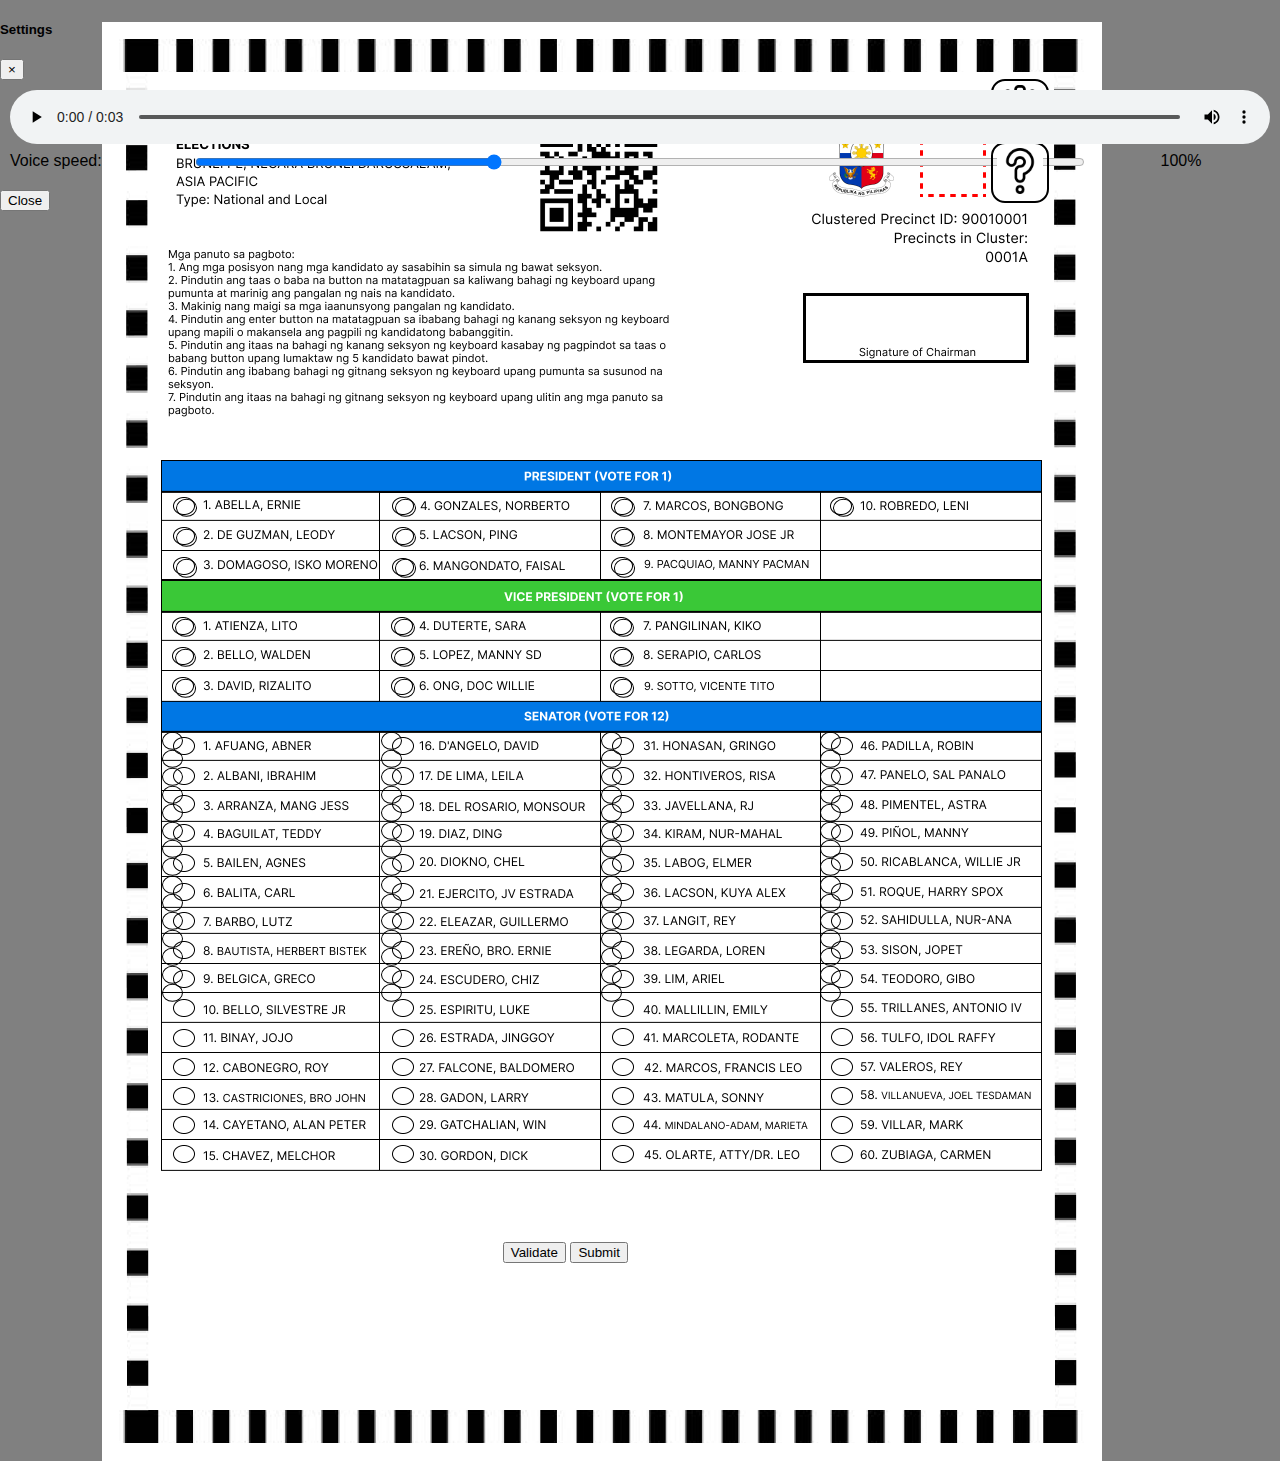
<file: index.html>
<!DOCTYPE html>
<html>
<head>
    <meta charset="UTF-8">
    <meta name="viewport" content="width=device-width, initial-scale=1.0">
    <link href="https://cdn.jsdelivr.net/npm/bootstrap@5.0.2/dist/css/bootstrap.min.css" rel="stylesheet" integrity="sha384-EVSTQN3/azprG1Anm3QDgpJLIm9Nao0Yz1ztcQTwFspd3yD65VohhpuuCOmLASjC" crossorigin="anonymous">
    <script src="https://cdn.jsdelivr.net/npm/jquery@3.6.4/dist/jquery.slim.min.js"></script>
    <script src="https://cdn.jsdelivr.net/npm/popper.js@1.16.1/dist/umd/popper.min.js"></script>
    <script src="https://cdn.jsdelivr.net/npm/bootstrap@4.6.2/dist/js/bootstrap.bundle.min.js"></script>
    <link rel="stylesheet" href="app.css">
    <title>Ballot System</title>
</head>
<body>
    </div>
    
    <main>
        <div id="bg">
            <img id="background-img" src="imgs/dinig.png" alt="background-img">
        </div>
        <div class="icons">
            <button type="button" tabindex="-1" class="icon-btn" id="icon-setting" data-toggle="modal" data-target="#myModal"><img class="icon-img" src="imgs/settings-icon.png" alt="settings"></button>
            <button class="icon-btn" id="icon-question" value="instructions" onclick="selectIcon('instructions')"><img class="icon-img" src="imgs/question-mark.png" alt="instruction"></button>
        </div>
            <form id="#ballot-form" action="">
                <div class="pres-sect">
                    <div class="divInstruct" tabindex="0" value="pDiv" onclick="selectDiv('pDiv')"></div>
                    <table>
                        <tbody>
                            <tr>
                                <td><input type="radio" name="radio-group" id="radio00" value="President1" onclick="selectPresident('President1')"></td>
                                <td><input type="radio" name="radio-group" id="radio01" value="President2" onclick="selectPresident('President2')"></td>
                                <td><input type="radio" name="radio-group" id="radio02" value="President3" onclick="selectPresident('President3')"></td>
                            </tr>
                            <tr>
                                <td><input type="radio" name="radio-group" id="radio10" value="President4" onclick="selectPresident('President4')"></td>
                                <td><input type="radio" name="radio-group" id="radio11" value="President5" onclick="selectPresident('President5')"></td>
                                <td><input type="radio" name="radio-group" id="radio12" value="President6" onclick="selectPresident('President6')"></td>
                            </tr>
                            <tr>
                                <td><input type="radio" name="radio-group" id="radio20" value="President7" onclick="selectPresident('President7')"></td>
                                <td><input type="radio" name="radio-group" id="radio21" value="President8" onclick="selectPresident('President8')"></td>
                                <td><input type="radio" name="radio-group" id="radio22" value="President9" onclick="selectPresident('President9')"></td>
                            </tr>
                            <tr>
                                <td><input type="radio" name="radio-group" id="radio30" value="President10" onclick="selectPresident('President10')"></td>
                            </tr>
                        </tbody>
                    </table>
                 </div>
                 <div class="vice-sect">
                    <div class="divInstruct" tabindex="0" value="vpDiv" onclick="selectDiv('vpDiv')"></div>
                    <table>
                        <tbody>
                            <tr>
                                <td><input type="radio" name="radio-group-2" id="radio00" value="vp1" onclick="selectVP('vp1')"></td>
                                <td><input type="radio" name="radio-group-2" id="radio01" value="vp2" onclick="selectVP('vp2')"></td>
                                <td><input type="radio" name="radio-group-2" id="radio02" value="vp3" onclick="selectVP('vp3')"></td>
                            </tr>
                            <tr>
                                <td><input type="radio" name="radio-group-2" id="radio10" value="vp4" onclick="selectVP('vp4')"></td>
                                <td><input type="radio" name="radio-group-2" id="radio11" value="vp5" onclick="selectVP('vp5')"></td>
                                <td><input type="radio" name="radio-group-2" id="radio12" value="vp6" onclick="selectVP('vp6')"></td>
                            </tr>
                            <tr>
                                <td><input type="radio" name="radio-group-2" id="radio20" value="vp7" onclick="selectVP('vp7')"></td>
                                <td><input type="radio" name="radio-group-2" id="radio21" value="vp8" onclick="selectVP('vp8')"></td>
                                <td><input type="radio" name="radio-group-2" id="radio22" value="vp9" onclick="selectVP('vp9')"></td>
                            </tr>
                        </tbody>
                    </table>
                 </div>
                 <div class="divInstruct" tabindex="0" value="senDiv" onclick="selectDiv('senDiv')"></div>
                 <div class="column-1">
                    <label class="form-control">
                        <input type="checkbox" name="senate" id="checkbox00" value="sen1" onclick="selectSen('sen1')">
                    </label>
    
                    <label class="form-control">
                        <input type="checkbox" name="senate" id="checkbox01" tabindex="-1"  value="sen2" onclick="selectSen('sen2')">                       
                    </label>
    
                    <label class="form-control">
                        <input type="checkbox" name="senate" id="checkbox02" tabindex="-1" value="sen3" onclick="selectSen('sen3')">
                    </label>
                    

                    <label class="form-control">
                        <input type="checkbox" name="senate" id="checkbox03" tabindex="-1" value="sen4" onclick="selectSen('sen4')">
                    </label>
    
                    <label class="form-control">
                        <input type="checkbox" name="senate" id="checkbox04" tabindex="-1" value="sen5" onclick="selectSen('sen5')">
                    </label>
    
                    <label class="form-control">
                        <input type="checkbox" name="senate" id="checkbox05" tabindex="-1" value="sen6" onclick="selectSen('sen6')">
                    </label>

                    <label class="form-control">
                        <input type="checkbox" name="senate" id="checkbox06" tabindex="-1" value="sen7" onclick="selectSen('sen7')">
                    </label>

                    <label class="form-control">
                        <input type="checkbox" name="senate" id="checkbox07" tabindex="-1" value="sen8" onclick="selectSen('sen8')">
                    </label>
    
                    <label class="form-control">
                        <input type="checkbox" name="senate" id="checkbox08" tabindex="-1" value="sen9" onclick="selectSen('sen9')">
                    </label>

                    <label class="form-control">
                        <input type="checkbox" name="senate" id="checkbox09" tabindex="-1" value="sen10" onclick="selectSen('sen2')">
                    </label>
    
                    <label class="form-control">
                        <input type="checkbox" name="senate" id="checkbox10" tabindex="-1" value="sen11" onclick="selectSen('sen11')">
                    </label>
    
                    <label class="form-control">
                        <input type="checkbox" name="senate" id="checkbox11" tabindex="-1" value="sen12" onclick="selectSen('sen12')">
                    </label>

                    <label class="form-control">
                        <input type="checkbox" name="senate" id="checkbox12" tabindex="-1" value="sen13" onclick="selectSen('sen13')">
                    </label>
    
                    <label class="form-control">
                        <input type="checkbox" name="senate" id="checkbox13" tabindex="-1" value="sen14" onclick="selectSen('sen14')">
                    </label>
    
                    <label class="form-control">
                        <input type="checkbox" name="senate" id="checkbox14" tabindex="-1" value="sen15" onclick="selectSen('sen15')">
                    </label>
                </div>
                <div class="column-2">
                    <label class="form-control">
                        <input type="checkbox" name="senate" id="checkbox15" tabindex="-1" value="sen16" onclick="selectSen('sen16')">
                    </label>
        
                    <label class="form-control">
                        <input type="checkbox" name="senate" id="checkbox16" tabindex="-1" value="sen17" onclick="selectSen('sen17')">
                    </label>
        
                    <label class="form-control">
                        <input type="checkbox" name="senate" id="checkbox17" tabindex="-1" value="sen18" onclick="selectSen('sen17')">
                    </label>
                    <!-- 3 -->
                    <label class="form-control">
                        <input type="checkbox" name="senate" id="checkbox18" tabindex="-1" value="sen19" onclick="selectSen('sen19')">
                    </label>
        
                    <label class="form-control">
                        <input type="checkbox" name="senate" id="checkbox19" tabindex="-1" value="sen20" onclick="selectSen('sen20')">
                    </label>
        
                    <label class="form-control">
                        <input type="checkbox" name="senate" id="checkbox20" tabindex="-1" value="sen21" onclick="selectSen('sen21')">
                    </label>
                    <!-- 3 -->
                    <label class="form-control">
                        <input type="checkbox" name="senate" id="checkbox21" tabindex="-1" value="sen22" onclick="selectSen('sen22')">
                    </label>
        
                    <label class="form-control">
                        <input type="checkbox" name="senate" id="checkbox22" tabindex="-1" value="sen23" onclick="selectSen('sen23')">
                    </label>
        
                    <label class="form-control">
                        <input type="checkbox" name="senate" id="checkbox23" tabindex="-1" value="sen24" onclick="selectSen('sen24')">
                    </label>
                    <!-- 3 -->
                    <label class="form-control">
                        <input type="checkbox" name="senate" id="checkbox24" tabindex="-1" value="sen25" onclick="selectSen('sen25')">
                    </label>
        
                    <label class="form-control">
                        <input type="checkbox" name="senate" id="checkbox25" tabindex="-1" value="sen26" onclick="selectSen('sen26')">
                    </label>
        
                    <label class="form-control">
                        <input type="checkbox" name="senate" id="checkbox26" tabindex="-1" value="sen27" onclick="selectSen('sen27')">
                    </label>
                    <!-- 3 -->
                    <label class="form-control">
                        <input type="checkbox" name="senate" id="checkbox27" tabindex="-1" value="sen28" onclick="selectSen('sen28')">
                    </label>
        
                    <label class="form-control">
                        <input type="checkbox" name="senate" id="checkbox28" tabindex="-1" value="sen29" onclick="selectSen('sen29')">
                    </label>
        
                    <label class="form-control">
                        <input type="checkbox" name="senate" id="checkbox29" tabindex="-1" value="sen30" onclick="selectSen('sen30')">
                    </label>
                    <!-- 3 -->
                </div>
                <div class="column-3">
                    <label class="form-control">
                        <input type="checkbox" name="senate" id="checkbox30" tabindex="-1" value="sen31" onclick="selectSen('sen31')">
                    </label>
        
                    <label class="form-control">
                        <input type="checkbox" name="senate" id="checkbox31" tabindex="-1" value="sen32" onclick="selectSen('sen32')">
                    </label>
        
                    <label class="form-control">
                        <input type="checkbox" name="senate" id="checkbox32" tabindex="-1" value="sen33" onclick="selectSen('sen33')">
                    </label>
                    <!-- 3 -->
                    <label class="form-control">
                        <input type="checkbox" name="senate" id="checkbox33" tabindex="-1" value="sen34" onclick="selectSen('sen34')">
                    </label>
        
                    <label class="form-control">
                        <input type="checkbox" name="senate" id="checkbox34" tabindex="-1" value="sen35" onclick="selectSen('sen35')">
                    </label>
        
                    <label class="form-control">
                        <input type="checkbox" name="senate" id="checkbox35" tabindex="-1" value="sen36" onclick="selectSen('sen36')">
                    </label>
                    <!-- 3 -->
                    <label class="form-control">
                        <input type="checkbox" name="senate" id="checkbox36" tabindex="-1" value="sen37" onclick="selectSen('sen37')">
                    </label>
        
                    <label class="form-control">
                        <input type="checkbox" name="senate" id="checkbox37" tabindex="-1" value="sen38" onclick="selectSen('sen38')">
                    </label>
        
                    <label class="form-control">
                        <input type="checkbox" name="senate" id="checkbox38" tabindex="-1" value="sen39" onclick="selectSen('sen39')">
                    </label>
                    <!-- 3 -->
                    <label class="form-control">
                        <input type="checkbox" name="senate" id="checkbox39" tabindex="-1" value="sen40" onclick="selectSen('sen40')">
                    </label>
        
                    <label class="form-control">
                        <input type="checkbox" name="senate" id="checkbox40" tabindex="-1" value="sen41" onclick="selectSen('sen41')">
                    </label>
        
                    <label class="form-control">
                        <input type="checkbox" name="senate" id="checkbox41" tabindex="-1" value="sen42" onclick="selectSen('sen42')">
                    </label>
                    <!-- 3 -->
                    <label class="form-control">
                        <input type="checkbox" name="senate" id="checkbox42" tabindex="-1" value="sen43" onclick="selectSen('sen43')">
                    </label>
        
                    <label class="form-control">
                        <input type="checkbox" name="senate" id="checkbox43" tabindex="-1" value="sen44" onclick="selectSen('sen44')">
                    </label>
        
                    <label class="form-control">
                        <input type="checkbox" name="senate" id="checkbox44" tabindex="-1" value="sen45" onclick="selectSen('sen45')">
                    </label>
                    <!-- 3 -->
                </div>
                <div class="column-4">
                    <label class="form-control">
                        <input type="checkbox" name="senate" id="checkbox45" tabindex="-1" value="sen46" onclick="selectSen('sen46')">
                    </label>
        
                    <label class="form-control">
                        <input type="checkbox" name="senate" id="checkbox46" tabindex="-1" value="sen47" onclick="selectSen('sen47')">
                    </label>
        
                    <label class="form-control">
                        <input type="checkbox" name="senate" id="checkbox47" tabindex="-1" value="sen48" onclick="selectSen('sen48')">
                    </label>
                    <!-- 3 -->
                    <label class="form-control">
                        <input type="checkbox" name="senate" id="checkbox48" tabindex="-1" value="sen49" onclick="selectSen('sen49')">
                    </label>
        
                    <label class="form-control">
                        <input type="checkbox" name="senate" id="checkbox49" tabindex="-1" value="sen50" onclick="selectSen('sen50')">
                    </label>
        
                    <label class="form-control">
                        <input type="checkbox" name="senate" id="checkbox50" tabindex="-1" value="sen51" onclick="selectSen('sen51')">
                    </label>
                    <!-- 3 -->
                    <label class="form-control">
                        <input type="checkbox" name="senate" id="checkbox51" tabindex="-1" value="sen52" onclick="selectSen('sen52')">
                    </label>
        
                    <label class="form-control">
                        <input type="checkbox" name="senate" id="checkbox52" tabindex="-1" value="sen53" onclick="selectSen('sen53')">
                    </label>
        
                    <label class="form-control">
                        <input type="checkbox" name="senate" id="checkbox53" tabindex="-1" value="sen54" onclick="selectSen('sen54')">
                    </label>
                    <!-- 3 -->
                    <label class="form-control">
                        <input type="checkbox" name="senate" id="checkbox54" tabindex="-1" value="sen55" onclick="selectSen('sen55')">
                    </label>
        
                    <label class="form-control">
                        <input type="checkbox" name="senate" id="checkbox55" tabindex="-1" value="sen56" onclick="selectSen('sen56')">
                    </label>
        
                    <label class="form-control">
                        <input type="checkbox" name="senate" id="checkbox56" tabindex="-1" value="sen57" onclick="selectSen('sen57')">
                    </label>
                    <!-- 3 -->
                    <label class="form-control">
                        <input type="checkbox" name="senate" id="checkbox57" tabindex="-1" value="sen58" onclick="selectSen('sen58')">
                    </label>
        
                    <label class="form-control">
                        <input type="checkbox" name="senate" id="checkbox58" tabindex="-1" value="sen59" onclick="selectSen('sen59')">
                    </label>
        
                    <label class="form-control">
                        <input type="checkbox" name="senate" id="checkbox59" tabindex="-1" value="sen60" onclick="selectSen('sen60')">
                    </label>
                    <!-- 3 -->
                </div>
                <div class="botBtn-div">
                    <button type="button" id="revalidation-button" class="btn validate btn-success" value="validate">Validate</button>
                    <button id="printButton" type="button" class="btn submit btn-primary" value="submit" onclick="selectBtn('submit')">Submit</button>
                </div>
            </form>
            <audio id="speech-audio" controls autoplay hidden></audio>
    </main>
    <!-- Modal -->
    <div class="modal fade" id="myModal" tabindex="-1" role="dialog" aria-labelledby="exampleModalLabel" aria-hidden="true">
    <div class="modal-dialog modal-lg" role="document">
            <div class="modal-content">
                <div class="modal-header">
                    <h5 class="modal-title" id="exampleModalLabel">Settings</h5>
                    <button type="button" class="close" data-dismiss="modal" aria-label="Close">
                        <span aria-hidden="true">&times;</span>
                    </button>
                </div>
                <div class="modal-body">
                    <div class="speedcontrolcontainer">
                        <audio controls>
                            <source src="audio-resources/sample-audio.mp3" type="audio/mpeg">
                            Your browser does not support the audio element.
                        </audio>
                        <div clas>
                            <label for="pbrate">Voice speed:</label>
                            <input type="range" id="pbrate" min=.5 max=2 value=1 step=.1>
                            <span></span>
                        </div>
                    </div>
                </div>
                <div class="modal-footer">
                    <button type="button" class="btn btn-secondary" data-dismiss="modal">Close</button>
                </div>
            </div>
        </div>
    </div>
    <script src="script.js"></script>
    <script src="scriptRadio.js"></script>
    <script src="scriptAudio.js"></script>
</body>
</html>
</file>
<file: app.css>
body{
  font-family: Arial, Helvetica, sans-serif;
  background-color: grey;
  overflow-y: scroll;
  margin: 0;
  position: relative;
  min-height: 100vh;;
}

main{
text-align: left;
}

@media screen and (min-width: 1190px){
main{
  padding-left: 8%;
}
} 

@media screen and (min-width:1360px){
main{
  padding-left: 15%;
}
}

#bg img{
  position: absolute;
  z-index: -999;
  width: 1000px;
  height: auto;
}

@media print{
  main{
      margin-left: 0px;
      text-align: left;
  }

  #bg img{
      position: absolute;
      z-index: -999;
  }
}

:root {
  --form-control-color: black;
  --form-control-disabled: #959495;
}

*,
*:before,
*:after {
  box-sizing: border-box;
}

form {
  position: relative;
  text-align: center;
}

.column-1{
  text-align: center;
  position: absolute;
  margin-top: 711px;
  margin-left: 59.5px;
}

.column-2{
  text-align: center;
  position: absolute;
  margin-top: 711px;
  margin-left: 278.5px;
}

.column-3{
  text-align: center;
  position: absolute;
  margin-top: 711px;
  margin-left: 498.5px;
}

.column-4{
  text-align: center;
  position: absolute;
  margin-top: 711px;
  margin-left: 717.5px;
}

.form-control {
  text-align: left;
  /* font-size: 0.8rem; */
  line-height: 1;
  /* display: grid; */
  border: 0;
  /* grid-template-columns: 1em auto; */
  gap: 1.2em;
  background:none;
  padding-top: 5.15px;
}

.form-control + .form-control {
  /* margin-top: 0.5em; */
} 

.form-control--disabled {
  color: var(--form-control-disabled);
  cursor: not-allowed;
}

input[type="checkbox"] {
  /* Add if not using autoprefixer */
  -webkit-appearance: none;
  /* Remove most all native input styles */
  appearance: none;
  /* For iOS < 15 */
  background-color: var(--form-background);
  /* Not removed via appearance */
  margin: 0;

  font: inherit;
  color: currentColor;
  width: 21.15px;
  height: 18px;
  border: 0.09em solid currentColor;
  border-radius: 50%;
  transform: translateY(-0.075em);

  display: grid;
  place-content: center;
}

input[type="checkbox"]::before {
  content: "";
  width: 21.15px;
  height: 18.15px;
  transform: scale(0);
  box-shadow: inset 2em 2em var(--form-control-color);
  background-color: (--form-control-color);
  border-radius: 50%;
}

input[type="checkbox"]:checked::before {
  transform: scale(1);
}

input[type="checkbox"]:focus {
  outline: max(2px, 0.15em) solid #0386f1;
  outline-offset: max(2px, 0.15em);
}

input[type="checkbox"]:disabled {
  --form-control-color: var(--form-control-disabled);

  color: var(--form-control-disabled);
  cursor: not-allowed;
}


/* Radio */
tr { display: block; float: left; }
th, td { display: block; }

/* @media print{ */
.pres-sect{
  position: absolute;
  margin-top: 475px;
  margin-left: 70.5px;
}

input[type="radio"][name="radio-group"] {
  margin-right: 196px;
  margin-bottom: 10px;
}

.vice-sect{
  position: absolute;
  margin-top: 595px;
  margin-left: 69.5px;
}

input[type="radio"][name="radio-group-2"] {
  margin-right: 196px;
  margin-bottom: 10px;
}

/* } */
input[type="radio"] {
  /* Add if not using autoprefixer */
  -webkit-appearance: none;
  /* Remove most all native input styles */
  appearance: none;
  /* For iOS < 15 */
  background-color: var(--form-background);
  /* Not removed via appearance */
  margin: 0;

  font: inherit;
  color: currentColor;
  width: 21.15px;
  height: 18.15px;
  border: 0.09em solid currentColor;
  border-radius: 50%;
  transform: translateY(-0.075em);

  display: grid;
  place-content: center;
}

input[type="radio"]::before {
  content: "";
  width: 21.15px;
  height: 18.15px;
  transform: scale(0);
  box-shadow: inset 2em 2em var(--form-control-color);
  background-color: (--form-control-color);
  border-radius: 50%;
}

input[type="radio"]:checked::before {
  transform: scale(1);
}

input[type="radio"]:focus {
  outline: max(2px, 0.15em) solid #0386f1;
  outline-offset: max(2px, 0.15em);
}

input[type="radio"]:disabled {
  --form-control-color: var(--form-control-disabled);

  color: var(--form-control-disabled);
  cursor: not-allowed;
}

/* @media print{ */
div[value="pDiv"] {
  top: -36.5px;
  left: -9.5px;
  width: 879.5px;
  height: 29px;
  border: 2px transparent;
  position: absolute;
}div[value="pDiv"]:focus-visible{
  outline: 3px solid gold;
}
div[value="vpDiv"] {
  top: -36px;
  left: -9.5px;
  width: 878.8px;
  height: 29px;
  border: 2px transparent;
  position: absolute;
}div[value="vpDiv"]:focus-visible{
  outline: 3px solid gold;
}
div[value="senDiv"]{
  top: 679.4px;
  left: 58.5px;
  width: 878.8px;
  height: 30px;
  border: 2px transparent;
  position: absolute;
}div[value="senDiv"]:focus-visible{
  outline: 3px solid gold;
}
/* } */

/* Submit Button */
.botBtn-div{
  position: absolute;
  margin-top: 1220px;
  margin-left: 40%;
  text-align: left;
}

@media screen and (max-width:1360px){
.botBtn-div{
  margin-left: 39%;
}
}
@media screen and (min-width:1090px){
.botBtn-div{
  margin-left: 34%;
}
}
@media screen and (min-width:1700px){
.botBtn-div{
  margin-left: 30%;
}
}

@media print{
.botBtn-div{
  display: none;
  }
}
/* Other Buttons */
.icons{
margin-left: 889px;
}
#icon-setting{
position: absolute;
padding: 4px;
border: 2px solid black;
border-radius: 14px;
background-color: transparent;
margin-top: 57px;
}
#icon-question{
position: absolute;
padding: 4px;
border: 2px solid black;
border-radius: 14px;
background-color: transparent;
margin-top: 120px;
}
.icon-img{
background-color: white;
width: 46px;
height: auto;
}

@media print{
.icons{
  display: none;
}
}

/* Modal Settings */
.speedcontrolcontainer {
  max-width: 100%;
  display: block;
  padding: 10px;
  font-family: Sans-serif;
}
.speedcontrolcontainer audio {
  width: 100%;
  display: block;
}
.speedcontrolcontainer div {
  display: flex;
  padding: .5em 0;
  gap: 5px;
}
.speedcontrolcontainer label {
  flex: 1
}
.speedcontrolcontainer input[type="range"] {
  flex: 5
}
.speedcontrolcontainer span {
  flex: 1;
  text-align: center;
}
</file>
